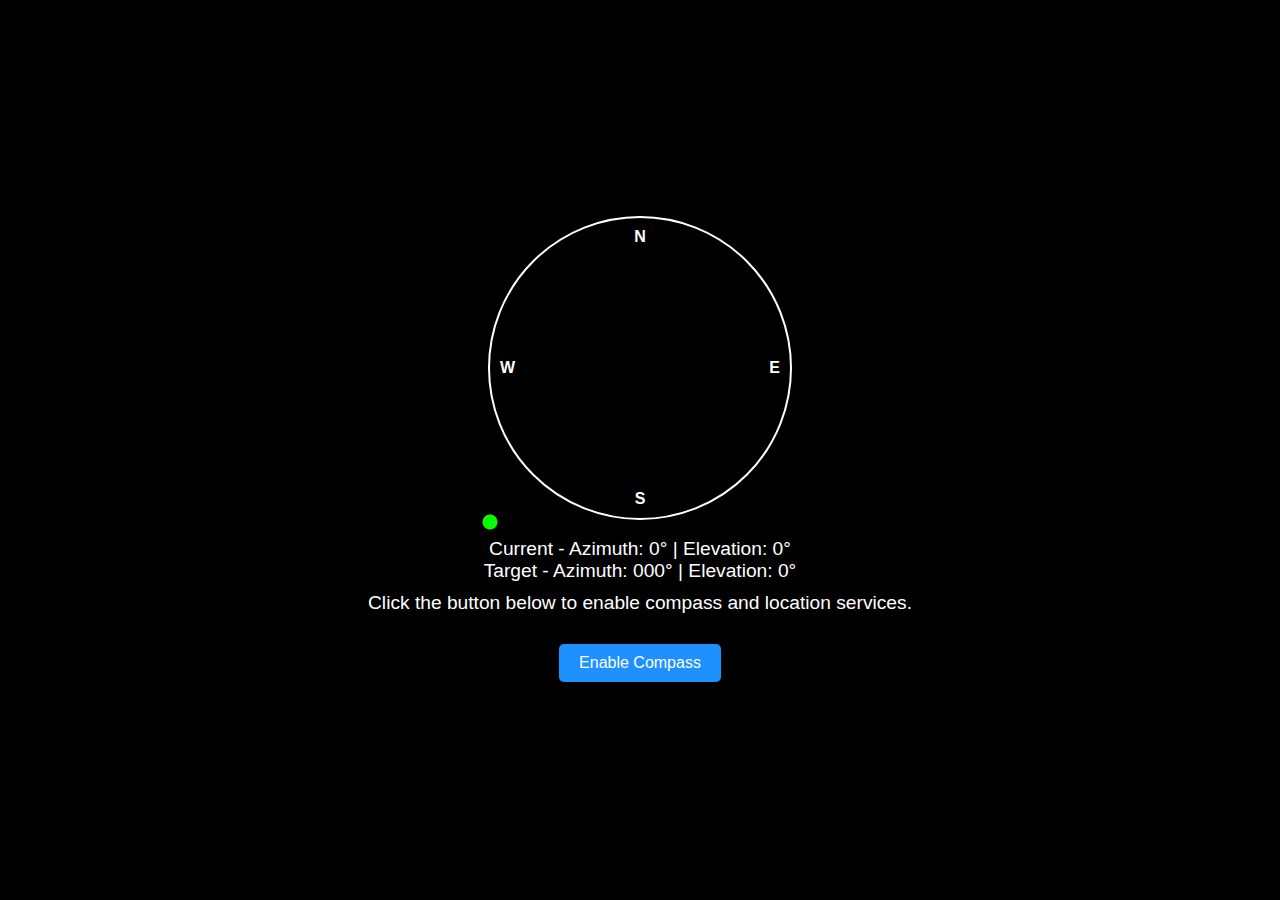
<file: index.html>
<!DOCTYPE html>
<html lang="en">
  <head>
    <meta charset="UTF-8" />
    <meta name="viewport" content="width=device-width, initial-scale=1.0" />
    <title>Simple Online Compass with Elevation</title>
    <link rel="stylesheet" href="style.css" type="text/css" />
    <script src="getTime.js"></script>
  </head>
  <body>
    <div class="compass-container">
      <canvas id="compass" width="300" height="300"></canvas>
      <div class="my-point"></div>
      <div class="target-point"></div>
      <div class="compass-circle"></div>
      <div class="direction-label north">N</div>
      <div class="direction-label east">E</div>
      <div class="direction-label south">S</div>
      <div class="direction-label west">W</div>
    </div>
    <div id="info">
      <div id="current">Current - Azimuth: 0° | Elevation: 0°</div>
      <div id="target">Target - Azimuth: 000° | Elevation: 0°</div>
    </div>
    <div id="message">
      Click the button below to enable compass and location services.
    </div>
    <button id="permission-button" class="start-btn">Enable Compass</button>
    <script src="index.js"></script>
  </body>
</html>
</file>
<file: style.css>
body,
html {
  height: 100%;
  margin: 0;
  display: flex;
  flex-direction: column;
  justify-content: center;
  align-items: center;
  background-color: #000;
  color: #fff;
  font-family: Arial, sans-serif;
}
.compass-container {
  position: relative;
  width: 300px;
  height: 300px;
  margin-bottom: 20px;
}
canvas {
  width: 100%;
  height: 100%;
  transition: transform 0.1s ease-out;
}
#info {
  font-size: 1.2em;
  text-align: center;
  margin-bottom: 10px;
}
#message {
  font-size: 1.2em;
  margin-bottom: 10px;
}
#permission-button {
  padding: 10px 20px;
  font-size: 16px;
  cursor: pointer;
  background-color: #1e90ff;
  border: none;
  border-radius: 5px;
  color: #fff;
  transition: background-color 0.3s ease;
  margin-top: 20px;
  z-index: 10;
}
#permission-button:hover {
  background-color: #63b3ed;
}
.compass-circle {
  position: absolute;
  top: 50%;
  left: 50%;
  transform: translate(-50%, -50%);
  width: 100%;
  height: 100%;
  border: 2px solid #fff;
  border-radius: 50%;
}
.my-point,
.target-point {
  position: absolute;
  width: 15px;
  height: 15px;
  border-radius: 50%;
}
.my-point {
  background-color: red;
  transform: translate(-50%, -50%);
  transition: opacity 0.3s ease, top 0.1s ease, left 0.1s ease;
}
.target-point {
  background-color: lime;
  transform: translate(-50%, -50%);
}
/* Direction Labels */
.direction-label {
  position: absolute;
  font-size: 16px;
  font-weight: bold;
  color: #fff;
}
.north {
  top: 10px;
  left: 50%;
  transform: translateX(-50%);
}
.east {
  top: 50%;
  right: 10px;
  transform: translateY(-50%);
}
.south {
  bottom: 10px;
  left: 50%;
  transform: translateX(-50%);
}
.west {
  top: 50%;
  left: 10px;
  transform: translateY(-50%);
}
</file>
